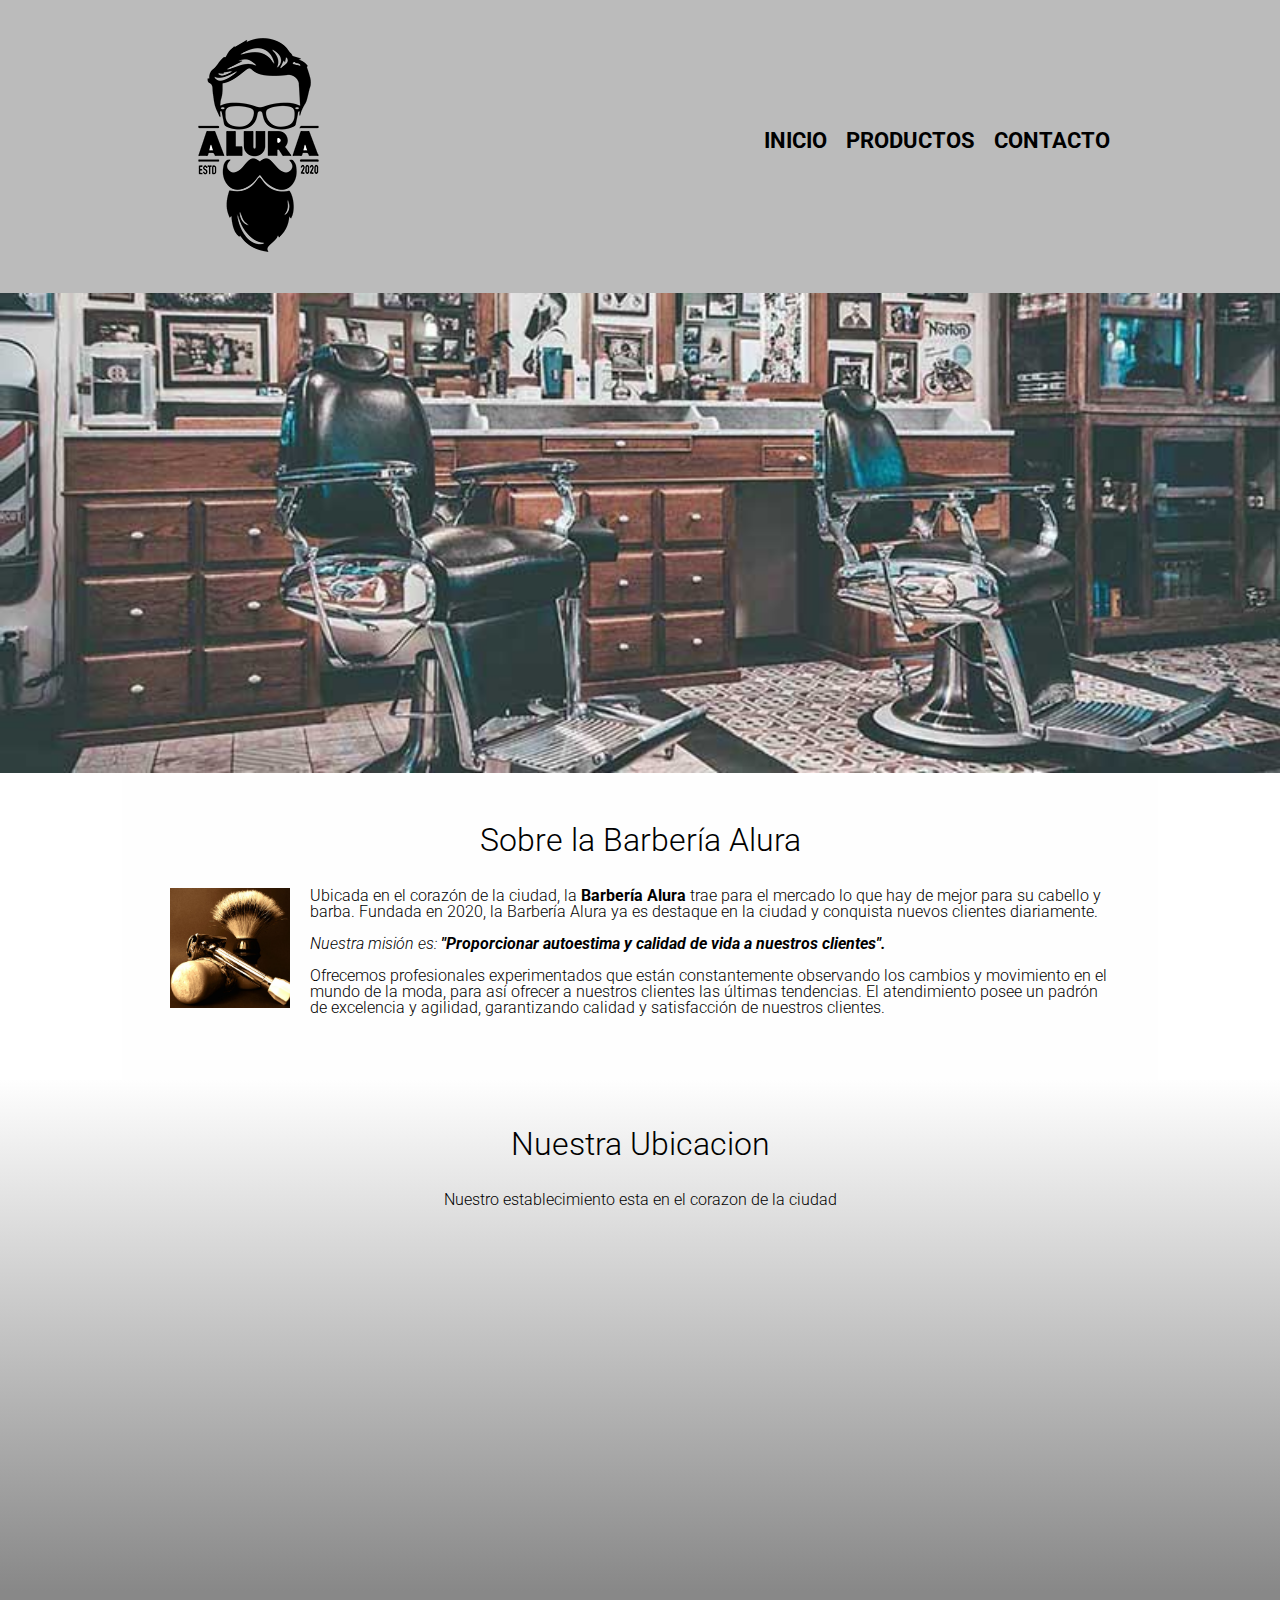
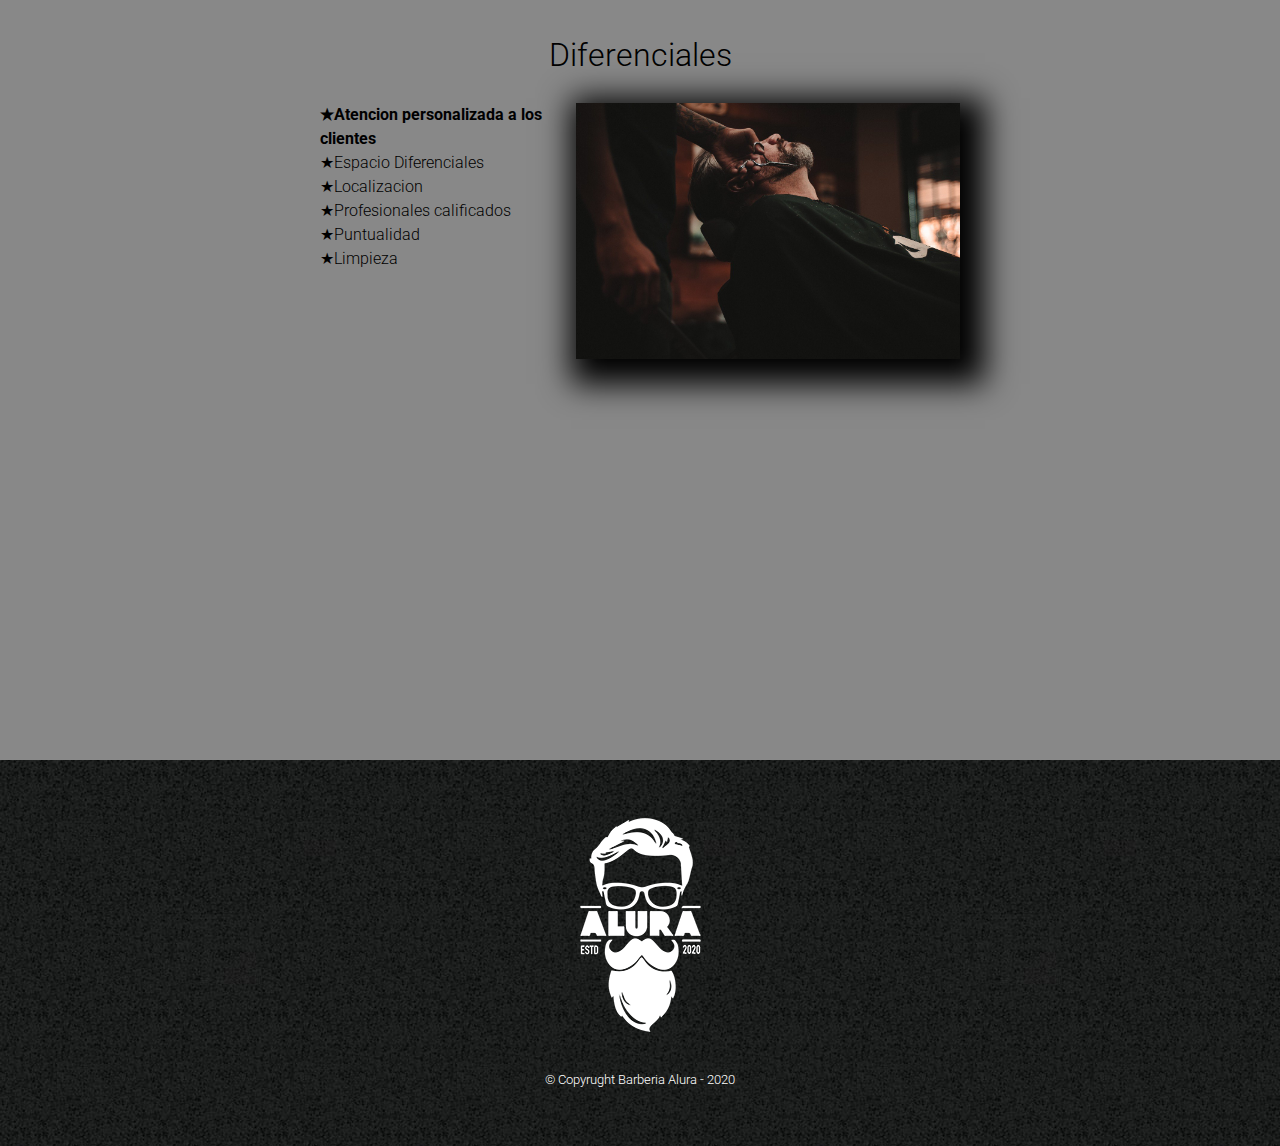
<file: index.html>
<!DOCTYPE html>
<html lang="es">
    <head>
        <meta charset="UTF-8">
        <meta name="viewport" content="width=device-width">
        <title>Barberia Alura</title>
        <link rel="stylesheet" href="reset.css">
        <link rel="stylesheet" href="style.css">
        <link rel="preconnect" href="https://fonts.googleapis.com">
        <link rel="preconnect" href="https://fonts.gstatic.com" crossorigin>
        <link href="https://fonts.googleapis.com/css2?family=Roboto:wght@300&display=swap" rel="stylesheet">
    </head>
    <body class="roboto-light">
        <header>
            <div class="caja">
                <h1><img src="imagenes/logo.png"></h1>
                <nav>
                    <ul class="navegacion">
                        <li><a href="index.html">Inicio</a></li>
                        <li><a href="productos.html">Productos</a></li>
                        <li><a href="contacto.html">Contacto</a></li>
                    </ul>
                </nav>
            </div>
        </header>
        <img class="banner" src="banner/banner.jpg">
        <main>
            <section class="principal">
                <h2 class="titulo-principal">Sobre la Barbería Alura</h2>
                <img class="utensilios" src="imagenes/utensilios[1].jpg" alt="Utensilios de un barbero" >
                <p>Ubicada en el corazón de la ciudad, la <strong>Barbería Alura</strong> trae para el mercado lo que hay de mejor para su cabello y barba.
                Fundada en 2020, la Barbería Alura ya es destaque en la ciudad y conquista nuevos clientes diariamente.</p>
                <p id="mision"><em>Nuestra misión es: <strong>"Proporcionar autoestima y calidad de vida a nuestros clientes".</strong></em></p>
                <p>Ofrecemos profesionales experimentados que están constantemente observando los cambios y movimiento en el mundo de la
                moda, para así ofrecer a nuestros clientes las últimas tendencias. El atendimiento posee un padrón de excelencia y
                agilidad, garantizando calidad y satisfacción de nuestros clientes.</p>
            </section>
            <section class="mapa">
                <h3 class="titulo-principal">Nuestra Ubicacion</h3>
                <p>Nuestro establecimiento esta en el corazon de la ciudad</p>
                <div class="mapa-contenido">
                    <iframe src="https://www.google.com/maps/embed?pb=!1m18!1m12!1m3!1d15045.509944527998!2d-99.15986198547361!3d19.482388611741374!2m3!1f0!2f0!3f0!3m2!1i1024!2i768!4f13.1!3m3!1m2!1s0x85d1f9acf249313d%3A0x6ed7d901b0efa5ff!2sSociedad%20Cooperativa%20Trabajadores%20De%20Pascual%20CEDIS%20Vallejo!5e0!3m2!1ses-419!2smx!4v1708092665310!5m2!1ses-419!2smx" width="100%" height="300" style="border:0;" allowfullscreen="" loading="lazy" referrerpolicy="no-referrer-when-downgrade"></iframe>
                </div>
            </section>

            <section class="diferenciales">
            
                <h3 class="titulo-principal">Diferenciales</h3>
                
                <div class="contenido-diferenciales">

                    <ul class="lista-diferenciales">
                        <li class="items">Atencion personalizada a los clientes</li>
                        <li class="items">Espacio Diferenciales</li>
                        <li class="items">Localizacion</li>
                        <li class="items">Profesionales calificados</li>
                        <li class="items">Puntualidad</li>
                        <li class="items">Limpieza</li>
                    </ul><img src="diferenciales/diferenciales.jpg" class="imagen-diferenciales">

                </div>

                <div class="video">

                    <iframe width="560" height="315" src="https://www.youtube.com/embed/VinxiuCu7I4?si=km9MILb55JBtrWN-" title="YouTube video player" frameborder="0" allow="accelerometer; autoplay; clipboard-write; encrypted-media; gyroscope; picture-in-picture; web-share" referrerpolicy="strict-origin-when-cross-origin" allowfullscreen></iframe>
                                    
                </div>

            </section>

        </main>

        <footer>
            <img src="imagenes/logo-blanco.png">
            <p class="copyright">&copy Copyrught Barberia Alura - 2020</p>
        </footer>

    </body>
</html>
</file>
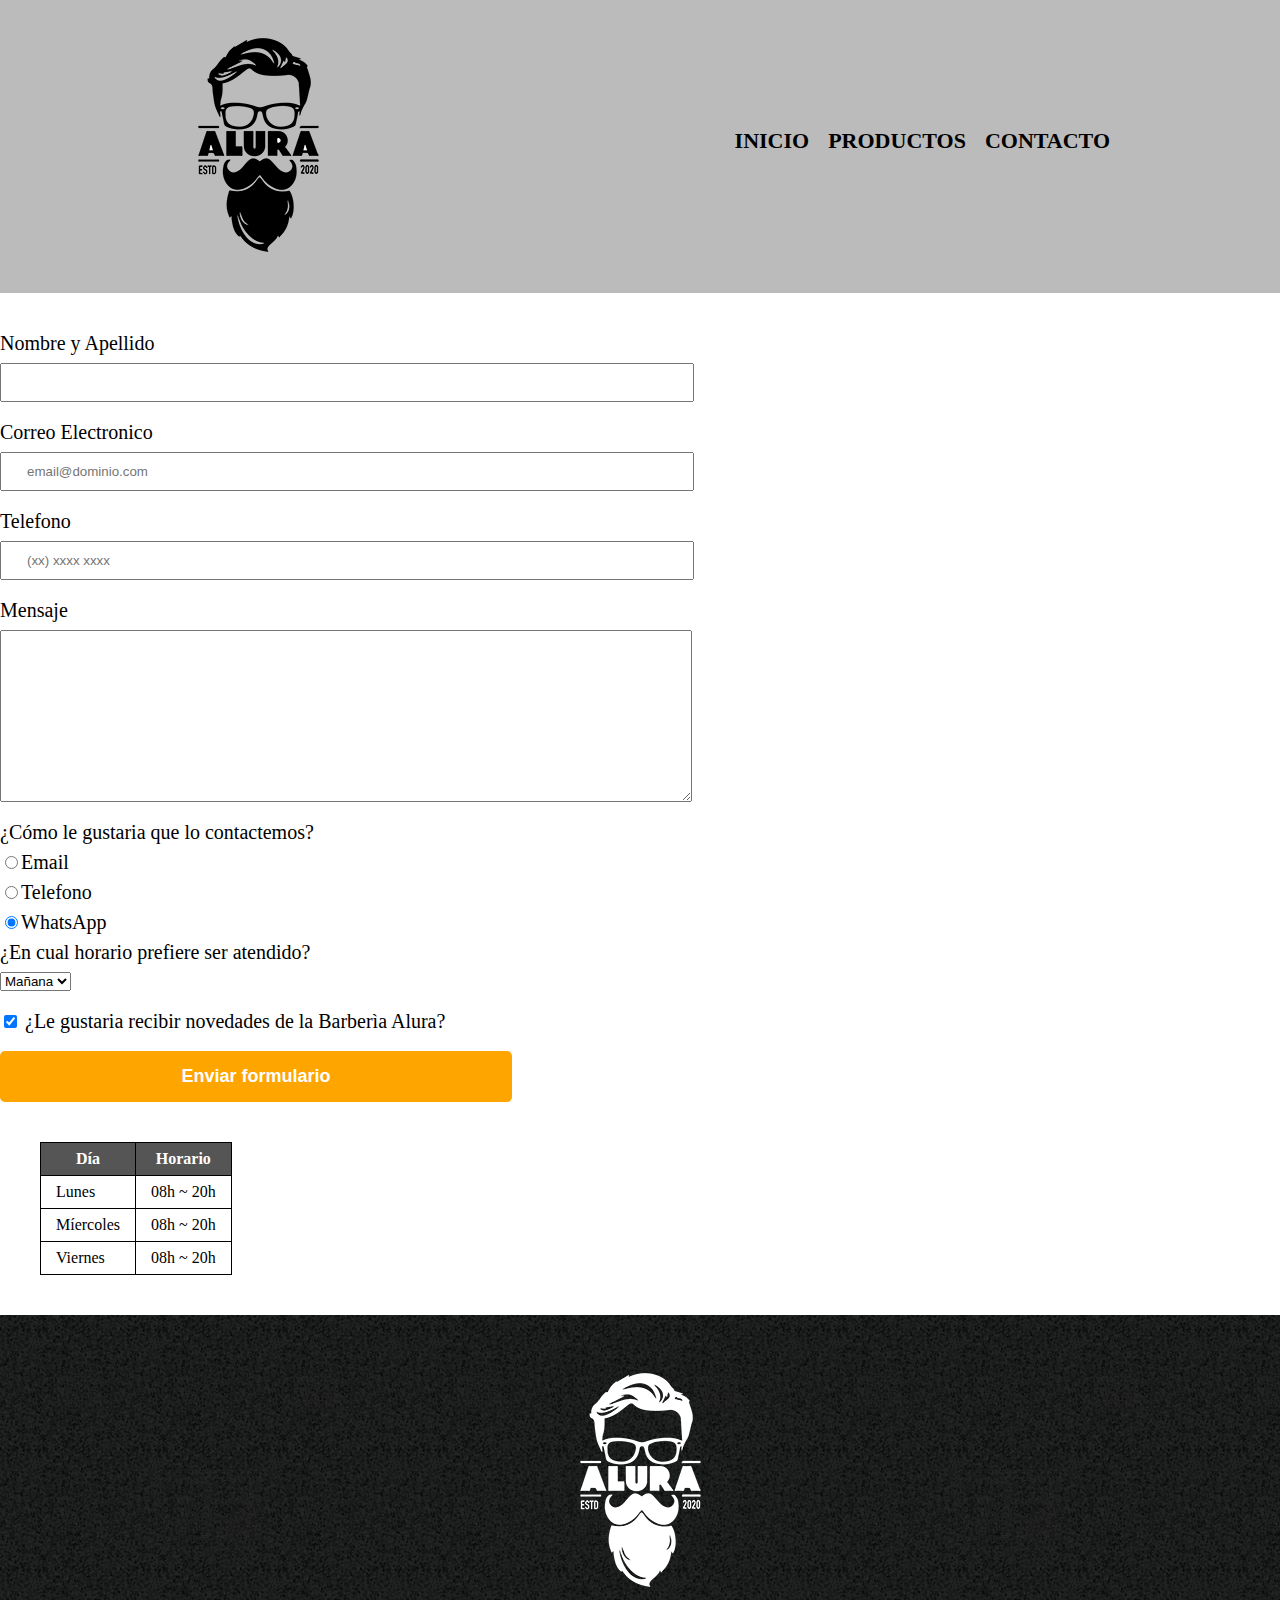
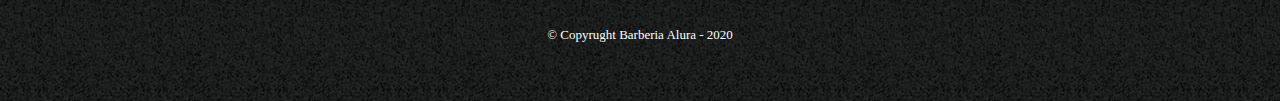
<file: contacto.html>
<!DOCTYPE html>

<html lang="es">
    <head>
        <meta charset="UTF-8">
        <title>Contacto - Barberia Alura</title>
        <link rel="stylesheet" href="reset.css">
        <link rel="stylesheet" href="style.css">
    </head>
    <body>
        <header>
            <div class="caja">
                <h1><img src="imagenes/logo.png" alt="logo de la Barberia Alura"></h1>
                <nav>
                    <ul class="navegacion">
                        <li><a href="index.html">Inicio</a></li>
                        <li><a href="productos.html">Productos</a></li>
                        <li><a href="contacto.html">Contacto</a></li>
                    </ul>
                </nav>
            </div>
        </header>
        <main>
            <form>
                <label for="nombreapellido">Nombre y Apellido</label>
                <input type="text" id="nombreapellido" class="input-padron" required>

                <label for="correoelectronico">Correo Electronico</label>
                <input type="email" id="correoelectronico" class="input-padron" required placeholder="email@dominio.com">

                <label for="telefono">Telefono</label>
                <input type="tel" id="telefono" class="input-padron" required placeholder="(xx) xxxx xxxx">

                <label for="mensaje">Mensaje</label>
                <textarea cols="70" rows="10" id="mensaje" class="input-padron" required></textarea>

                <fieldset>
                    <legend>¿Cómo le gustaria que lo contactemos?</legend>

                    <label for="radio-email"><input type="radio" name="contacto" value="email" id="radio-email">Email</label>

                    <label for="radio-telefono"><input type="radio" name="contacto" value="telefono" id="radio-telefono">Telefono</label>

                    <label for="radio-whatsapp"><input type="radio" name="contacto" value="whatsapp" id="radio-whatsapp" checked>WhatsApp</label>
                    
                </fieldset>
                
                <fieldset>
                    <legend>¿En cual horario prefiere ser atendido?</legend>
                    <select>
                        <option>Mañana</option>
                        <option>Tarde</option>
                        <option>Noche</option>
                    </select>
                </fieldset>

                <label class="checkbox"><input type="checkbox" checked> ¿Le gustaria recibir novedades de la Barberìa Alura?</label>

                <input type="submit" value="Enviar formulario" class="enviar">
            </form>
            <table>
                <thead>
                    <tr>
                        <th>Día</td>
                        <th>Horario</td>
                    </tr>
                </thead>
                <tbody>
                    <tr>
                        <td>Lunes</td>
                        <td>08h ~ 20h</td>  
                    </tr>
                    <tr>
                        <td>Míercoles</td>
                        <td>08h ~ 20h</td>
                    </tr>
                    <tr>
                        <td>Viernes</td>
                        <td>08h ~ 20h</td>
                    </tr>
                </tbody>
            </table>
        </main>
        <footer>
            <img src="imagenes/logo-blanco.png" alt="logo de la Barberia Alura">
            <p class="copyright">&copy Copyrught Barberia Alura - 2020</p>
        </footer>
    </body>
</html>
</file>
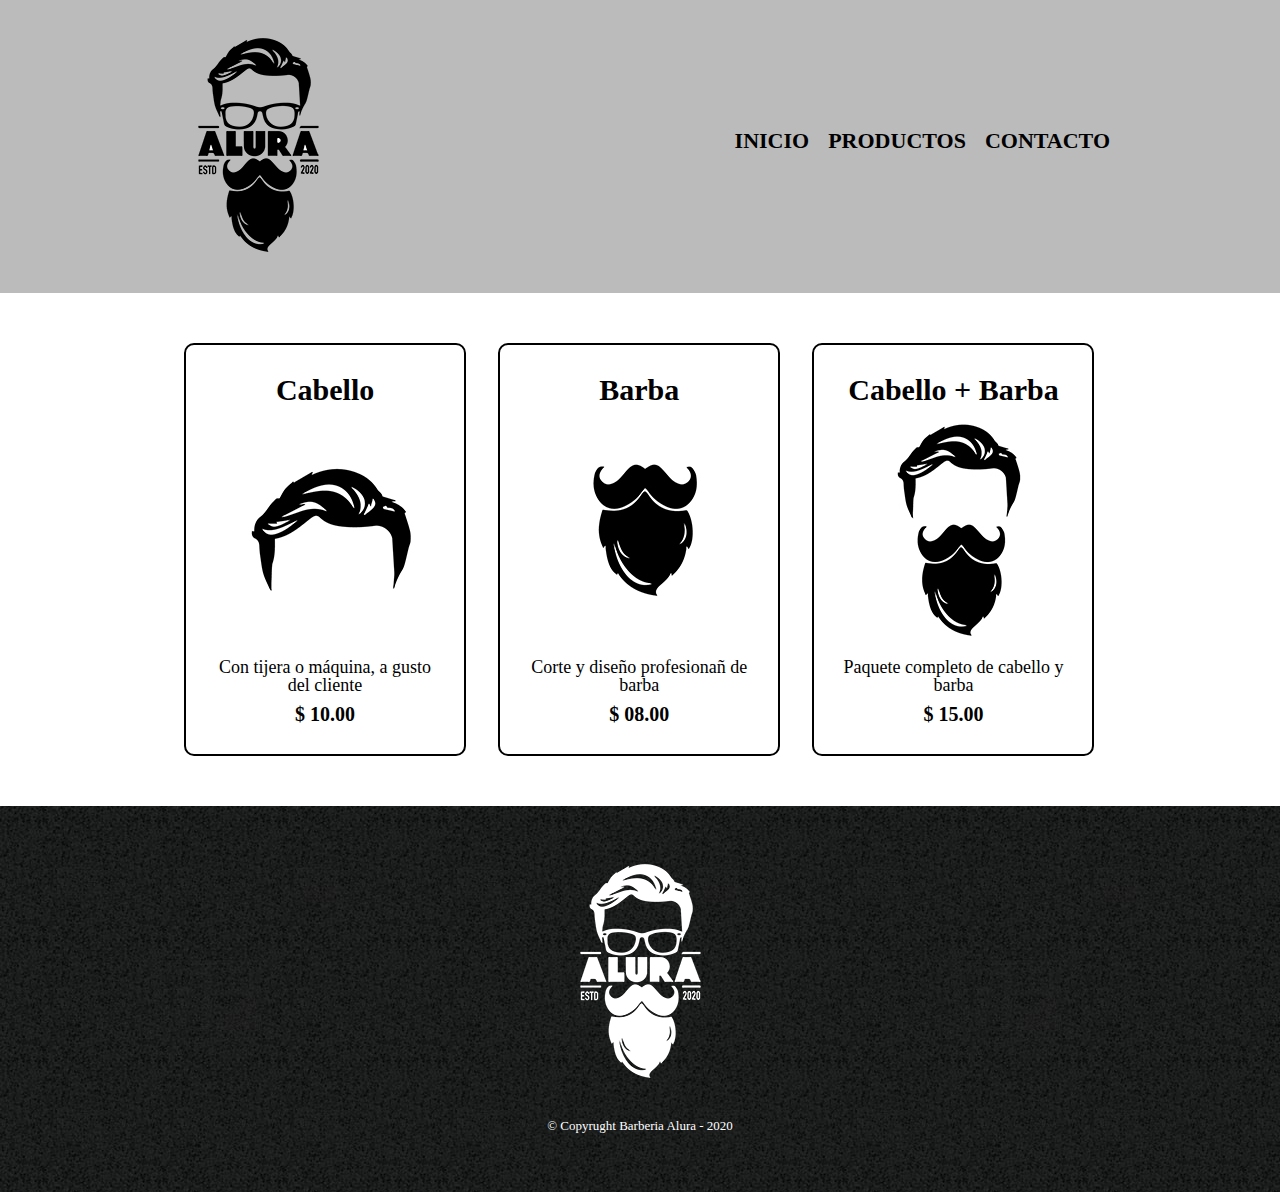
<file: productos.html>
<!DOCTYPE html>

<html lang="es">
    <head>
        <meta charset="UTF-8">
        <title>Productos - Barberia Alura</title>
        <link rel="stylesheet" href="reset.css">
        <link rel="stylesheet" href="style.css">
    </head>
    <body>
        <header>
            <div class="caja">
                <h1><img src="imagenes/logo.png"></h1>
                <nav>
                    <ul class="navegacion">
                        <li><a href="index.html">Inicio</a></li>
                        <li><a href="productos.html">Productos</a></li>
                        <li><a href="contacto.html">Contacto</a></li>
                    </ul>
                </nav>
            </div>
        </header>
        <main>
            <ul class="productos">
                <li>
                    <h2>Cabello</h2>
                    <img src="imagenes/cabello.jpg">
                    <p class="producto-descripcion">Con tijera o máquina, a gusto del cliente</p>
                    <p class="producto-precio">$ 10.00</p>
                </li>
                <li>
                    <h2>Barba</h2>
                    <img src="imagenes/barba.jpg">
                    <p class="producto-descripcion">Corte y diseño profesionañ de barba</p>
                    <p class="producto-precio">$ 08.00</p>
                </li>
                <li>
                    <h2>Cabello + Barba</h2>
                    <img src="imagenes/cabello+barba.jpg">
                    <p class="producto-descripcion">Paquete completo de cabello y barba</p>
                    <p class="producto-precio">$ 15.00</p>
                </li>
            </ul>
        </main>
        <footer>
            <img src="imagenes/logo-blanco.png">
            <p class="copyright">&copy Copyrught Barberia Alura - 2020</p>
        </footer>
    </body>
</html>
</file>
<file: style.css>
.roboto-light{
    font-family: "Roboto", sans-serif;
    font-weight: 300;
    font-style: normal;
  }

header{
    background-color: #BBBBBB;
    padding: 20px 0;
}
.caja{
    width: 940px;
    position: relative;
    margin: 0 auto;
}
nav{
    position: absolute;
    top: 110px;
    right: 0;
}
nav li{
    display: inline;
    margin: 0 0 0 15px;
}
nav a{
    text-transform: uppercase;
    color: #000000;
    font-weight: bold;
    font-size: 22px;
    text-decoration: none;
}
nav a:hover{
    color: #C78C19;
    text-decoration: underline;
}
.productos{
    width: 940px;
    margin: 0 auto;
    padding: 50px 0;
}
.productos li{
    display: inline-block;
    text-align: center;
    width: 30%;
    vertical-align: top;
    margin: 0 1.5%;
    padding: 30px 20px;
    box-sizing: border-box;
    border: 2px solid #000000;
    border-radius: 10px;
}
.productos li:hover{
    border-color:#C78C19;
}
.productos li:active{
    border-color:#088c19;
}
.productos h2{
    font-size: 30px;
    font-weight: bold;
}
.productos li:hover h2{
    font-size: 33px;
}
.producto-descripcion{
    font-size: 18px;
}
.producto-precio{
    font-size: 20px;
    font-weight: bold;
    margin-top: 10px;
}
footer{
    text-align: center;
    background: url(imagenes/bg.jpg);
    padding: 40px;
}
.copyright{
    color: #FFFFFF;
    font-size: 13px;
    margin: 20px;
}

form{
    margin: 40px 0;
}

form label, form legend{
    display: block;
    font-size: 20px;
    margin: 0 0 10px;
}

.input-padron{
    display: block;
    margin: 0 0 20px;
    padding: 10px 25px;
    width: 50%;
}

.checkbox{
    margin: 20px 0;
}

.enviar{
    width: 40%;
    padding: 15px 0;
    font-size: 18px;
    font-weight: bold;
    color: white;
    background: orange;
    border: none;
    border-radius: 5px;
    transition: 1s all;
    cursor: pointer;
}

.enviar:hover{
    background: darkorange;
    transform: scale(1.2) ;
}

table{
    margin: 40px 40px;
}
thead{
    background: #555555;
    color: white;
    font-weight: bold;
}

td,th{
    border: 1px solid #000000;
    padding: 8px 15px;
}

/* Aqui inicia el css para nuestro inicio*/

.banner{
    width: 100%;
}
 
.principal{
    padding: 3em;
    background: #fefefe;
    width: 940px;
    margin: 0 auto;
}

.titulo-principal{
    text-align: center;
    font-size: 2em;
    margin: 0 0 1em;
    clear: left;
}

.principal p{
    margin: 0 0 1em;
}

.principal strong{
    font-weight: bold;
}

.principal em{
    font-style: italic;
}

.utensilios{
    width: 120px;
    float: left;
    margin: 0 20px 20px 0 ;
}

.mapa{
    padding: 3em 0;
    background: linear-gradient(#FEFEFE, #888888);
}

.mapa p {
    margin: 0 0 2em;
    text-align: center;
}

.mapa-contenido{
    width: 940px;
    margin: 0 auto;
}

.diferenciales{
    padding: 3em 0;
    background: #888888;
}

.contenido-diferenciales{
    width: 640px;
    margin: 0 auto;
}

.lista-diferenciales{
    width: 40%;
    display: inline-block;
    vertical-align: top;
}

.items{
    line-height: 1.5;
}

.items:before{
    content: "★";
}

.items:first-child{
    font-weight: bold;
}

.imagen-diferenciales{
    width: 60%;
    transition: 400ms;
    box-shadow: 10px 10px 30px 15px #000000;
}

.imagen-diferenciales:hover{
    opacity: 0.3;
}

.video{
    width: 560px;
    margin: 1em auto;
}

@media screen and (max-width:590px){
    h1{
        text-align: center;
    }
    .video{
        width: 100%;
        text-align: -webkit-center;
    }
    iframe{
        width: 90%;
        padding: 5px;
    }
    nav{
        position: static;
    }
    .caja, .principal, .mapa-contenido, .contenido-diferenciales, .video{
        width: auto;
    }
    .lista-diferenciales, .imagen-diferenciales{
        width: 100%;
    }
}
</file>
